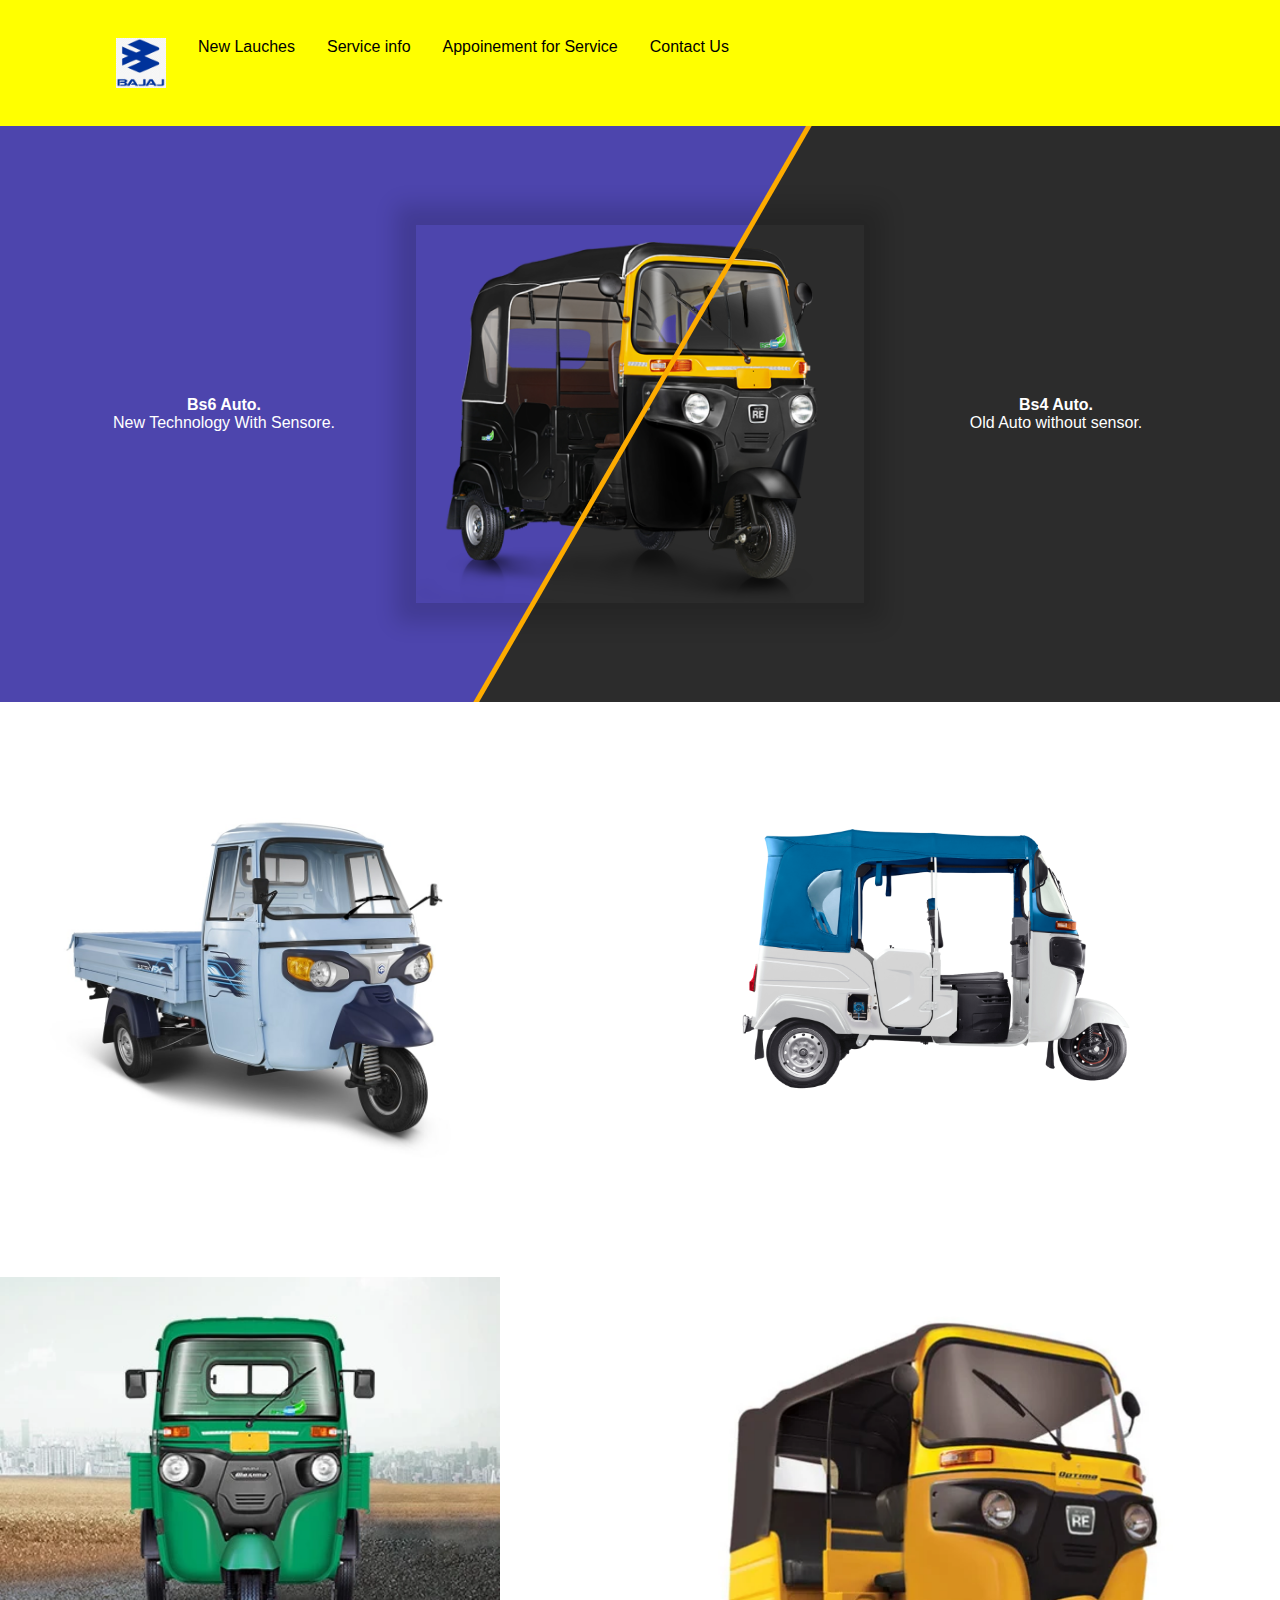
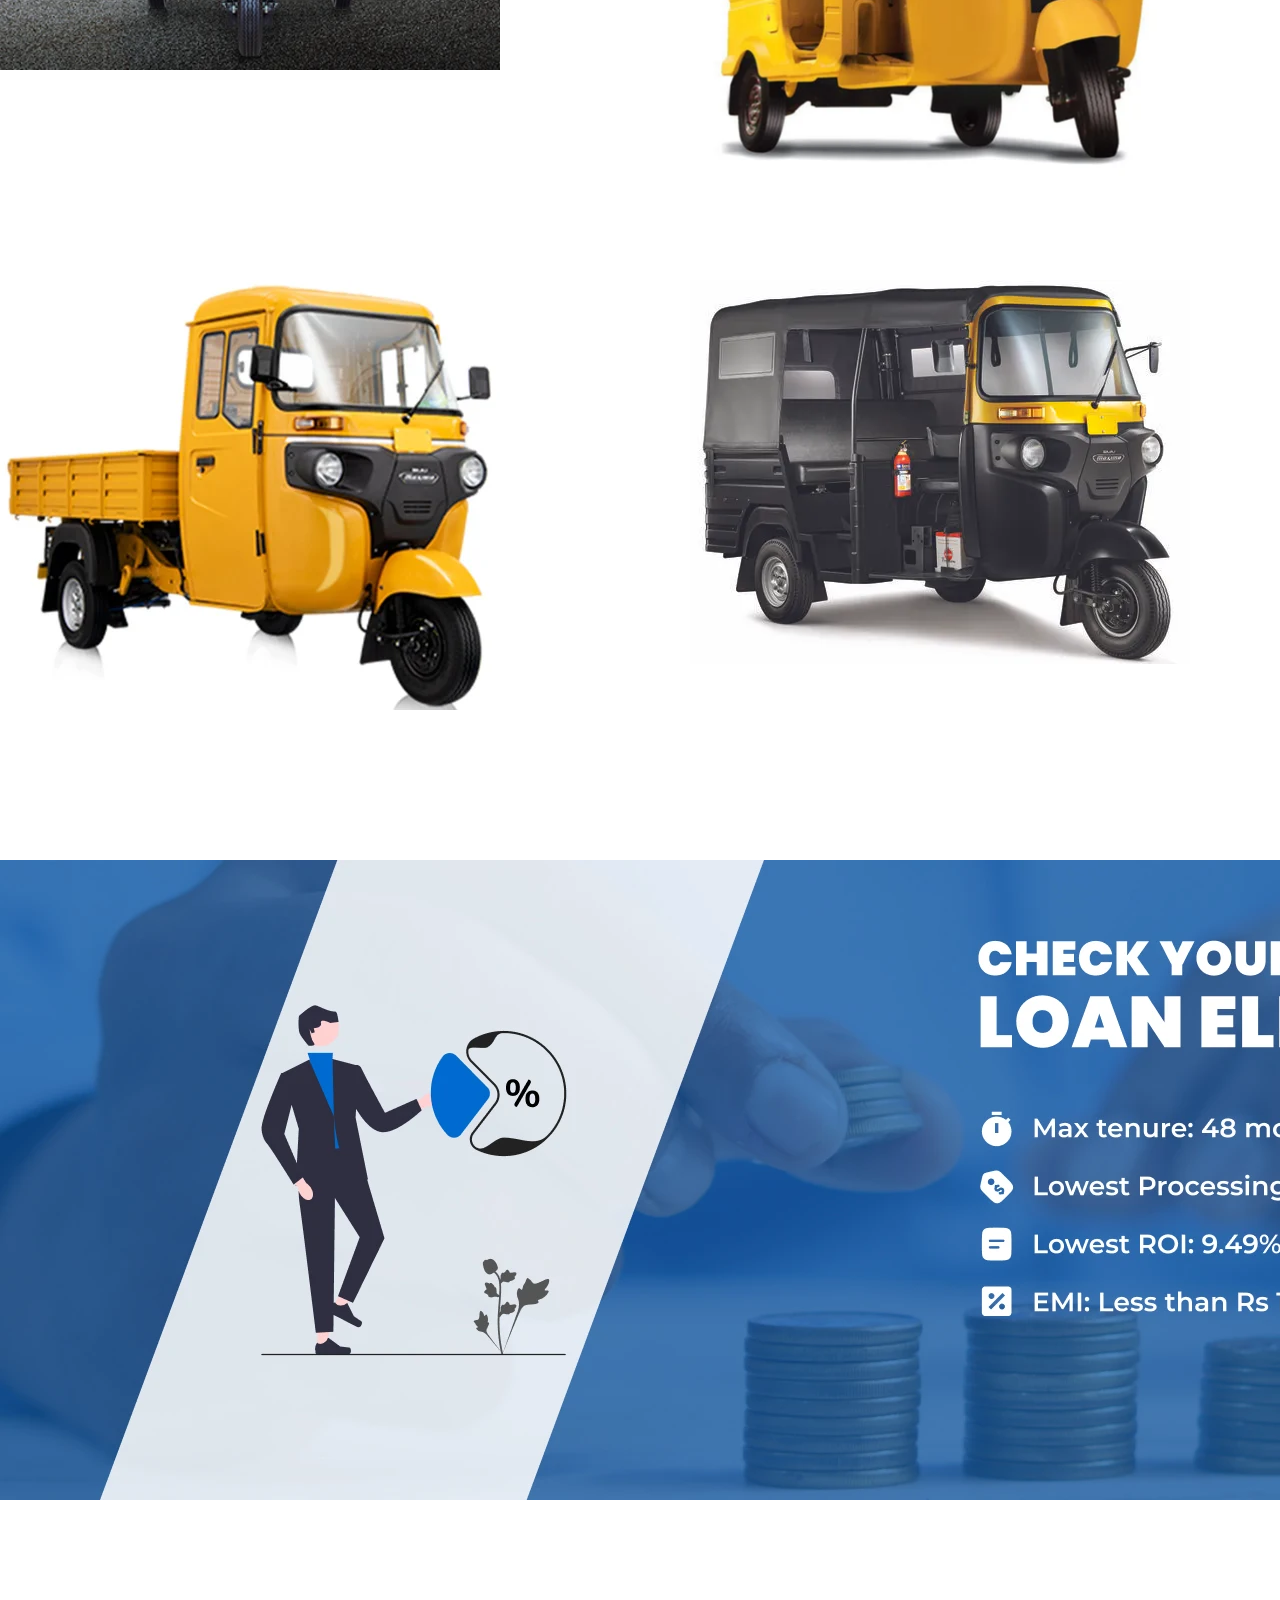
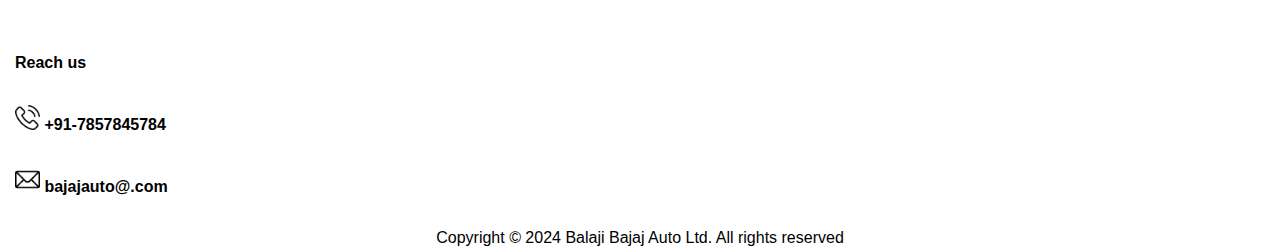
<file: index.html>
<!DOCTYPE html>
<html lang="en">

<head>
    <meta charset="UTF-8">
    <meta name="viewport" content="width=device-width, initial-scale=1.0">
    <title>Bajaj Auto</title>
    <link rel="stylesheet" href="style.css">
    <script src="index.js"></script>
</head>

<body>
    <header>
        <nav>
            <ul>
                <div class="logo">
                    <li><a href="index.html"><img src="img/logo1.webp"></a></li>
                </div>
                <li><a href="#">New Lauches</a></li>
                <li><a href="service.html">Service info</a></li>
                <li><a href="#">Appoinement for Service</a></li>
                <li><a href="#">Contact Us</a></li>
            </ul>
        </nav>
    </header>
    <div class="splitview skewed">
        <div class="panel bottom">
            <div class="content">
                <div class="description">
                    <h1>Bs4 Auto.</h1>
                    <p>Old Auto without sensor.</p>
                </div>
                <img src="img/bajaj-re-cng-auto-rickshaw.png" alt="Original">
            </div>
        </div>
        <div class="panel top">
            <div class="content">
                <div class="description">
                    <h1>Bs6 Auto.</h1>
                    <p>New Technology With Sensore.</p>
                </div>

                <img src="img/bajaj-re-cng-auto-rickshaw.png" alt="Duotone">
            </div>
        </div>

        <div class="handle"></div>
    </div>
    <div class="auto">
        <img src="img/ape-e-cargo4-1-1.jpg">
        <img src="img/ev-re-explore.png">
        <img src="img/maxima_c_gallery_thumbnail_4.webp">
        <img src="img/cng-bajaj-re-compact-auto-rickshaw-500x500.webp">
        <img src="img/bajaj-maxima-yellow-cargo-cng-auto-500x500.webp">
        <img src="img/bajaj-maxima-wider-diesel-bs6-500x500.webp">
    </div>
    <div class="loan">
        <img src="img/loanbanner-deck.webp">
    </div>

    <footer>
        <div class="info">
            <h1>Reach us</h1><br>
            <h2><img src="img/phone-call.png"> +91-7857845784</h2><br>
            <h2> <img src="img/mail.png"> bajajauto@.com</h2><br>
        </div>
    </footer>
 <div class="second-info">
    <p>Copyright © 2024 Balaji Bajaj  Auto Ltd. All rights reserved</p>
 </div>
</body>

</html>
</file>
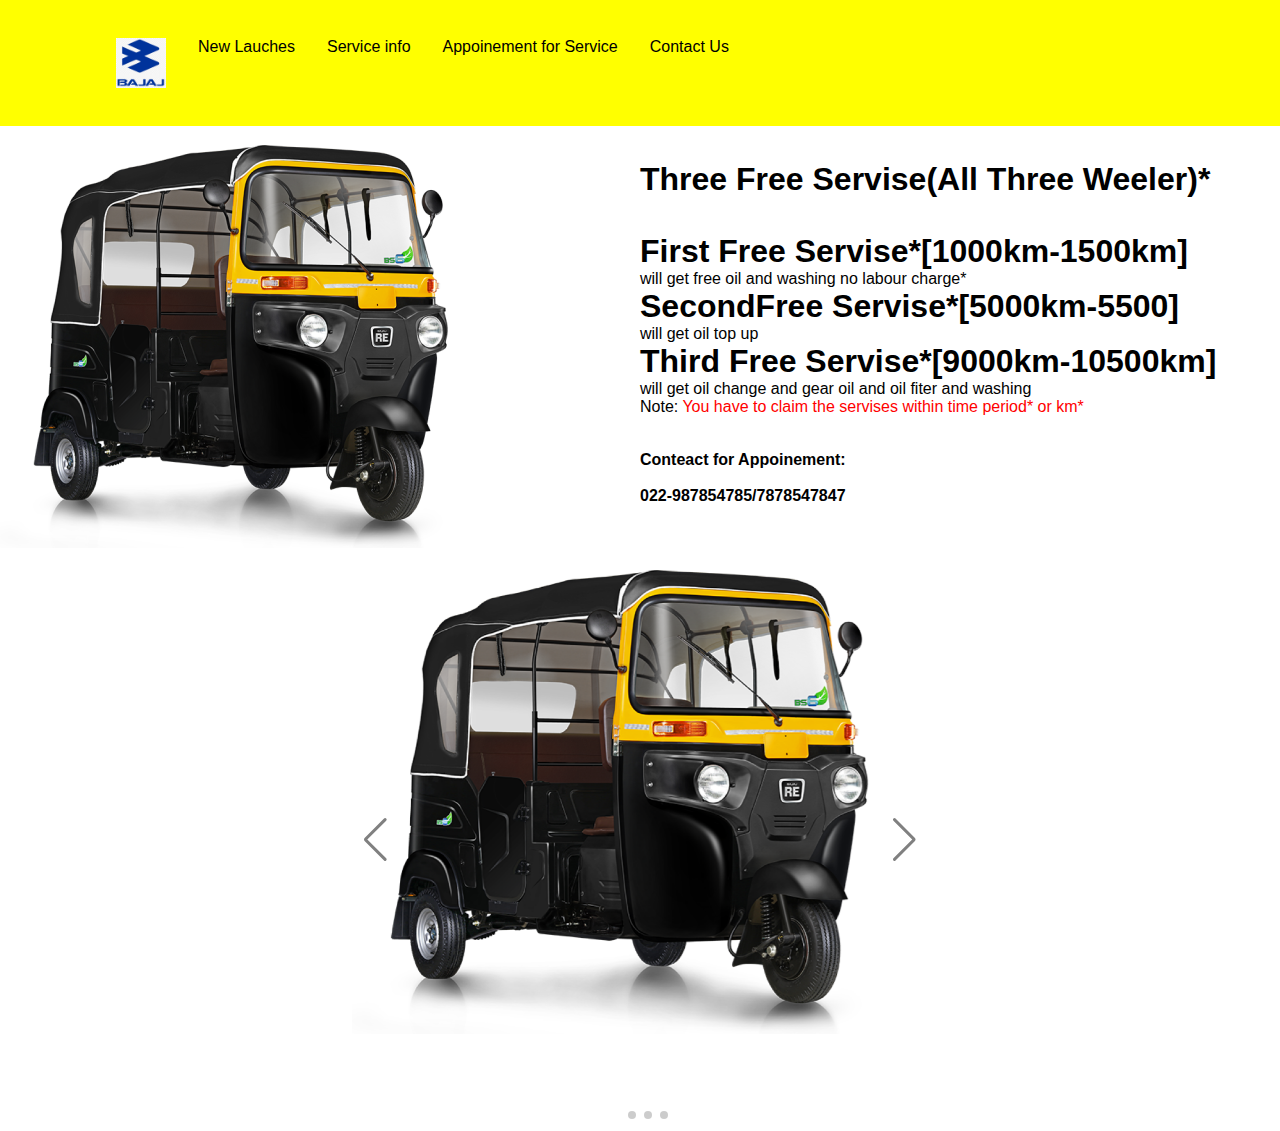
<file: service.html>
<!DOCTYPE html>
<html lang="en">

<head>
    <meta charset="UTF-8">
    <meta name="viewport" content="width=device-width, initial-scale=1.0">
    <title>Service Info</title>
    <link rel="stylesheet" href="servise.css">
    <link rel="stylesheet" href="https://cdn.jsdelivr.net/npm/swiper@11/swiper-bundle.min.css" />
</head>

<body>
    <header>
        <nav>
            <ul>
                <div class="logo">
                    <li><a href="index.html"><img src="img/logo1.webp"></a></li>
                </div>
                <li><a href="#">New Lauches</a></li>
                <li><a href="service.html">Service info</a></li>
                <li><a href="#">Appoinement for Service</a></li>
                <li><a href="#">Contact Us</a></li>
            </ul>
        </nav>
    </header>
    <div class="servise">
        <img src="img/bajaj-re-cng-auto-rickshaw.png">
        <div class="servise-info">
            <h1>Three Free Servise(All Three Weeler)*</h1>
            <h2>First Free Servise*[1000km-1500km]</h2>
            <p>will get free oil and washing
                no labour charge*
            </p>
            <h2> SecondFree Servise*[5000km-5500]</h2>
            <p>will get oil top up</p>
            <h2>Third Free Servise*[9000km-10500km]</h2>
            <p>will get oil change and gear oil and oil fiter and washing</p>
            <p>Note: <samp>You have to claim the servises within time period* or km*</samp></p>
            <h3>Conteact for Appoinement:</h3><br>
            <h4>022-987854785/7878547847</h4>
        </div>
    </div>
    <div class="container">
        <!-- Slider main container -->
        <div class="swiper">
            <!-- Additional required wrapper -->
            <div class="swiper-wrapper">
                <!-- Slides -->
                <div class="swiper-slide"><img src="img/bajaj-re-cng-auto-rickshaw.png"></div>
                <div class="swiper-slide"><img src="img/cng-bajaj-re-compact-auto-rickshaw-500x500.webp"></div>
                <div class="swiper-slide"><img src="img/ev-re-explore.png"></div>
                <div class="swiper-slide"><img src="img/bajaj-maxima-yellow-cargo-cng-auto-500x500.webp"></div>

            </div>
            <!-- If we need pagination -->
            <div class="swiper-pagination"></div>

            <!-- If we need navigation buttons -->
            <div class="swiper-button-prev"></div>
            <div class="swiper-button-next"></div>

        </div>
    </div>
    <script src="https://cdn.jsdelivr.net/npm/swiper@11/swiper-bundle.min.js"></script>
    <script>
        const swiper = new Swiper('.swiper', {
            autoplay: {
                dealy: 3000,
                disableOnIntractraction: false,
            },
            loop: true,
            pagination: {
                el: '.swiper-pagination',
                clickable: true,
            },
            navigation: {
                nextEl: '.swiper-button-next',
                prevEl: '.swiper-button-prev',
            },
        });          
    </script>
</body>

</html>
</file>
<file: style.css>
*{
  box-sizing: border-box;
  margin: 0;
  padding: 0;
  font-size: 100%;
  font-family: Arial, Helvetica, sans-serif;
}
header{
    top: 0;
    left: 0;
    width: 100%;
    padding: 30px 100px;
    background-color:yellow;
    display: flex;
    justify-content: space-between;
    z-index: 100;
}
nav{
    margin: 0;
    padding: 0;
}
nav ul{
    list-style-type: none;
    margin: 0;
    padding: 0;
    display: flex;
    justify-content: space-around;
}
nav ul li{
    display: inline;
    justify-content: space-between;
}
nav ul li a {
    color: black;
    text-decoration: none;
    padding: 0.5rem 1rem;
    display: block;  
}
nav ul li a:hover{
    transform: scale(1.2);
}
.logo ul li a img{
    height:150px;
    width: 150px;

}
.logo img{
    display: flex;
    height: 50px;
    width: 50px;
}
* {
    box-sizing: border-box;
    margin: 0;
    padding: 0;
}

/* Panels. */
.splitview {
    position: relative;
    width: 100%;
    min-height: 45vw;
    overflow: hidden;
}

.panel {
    position: absolute;
    width: 100vw;
    min-height: 45vw;
    overflow: hidden;
}

    .panel .content {
        position: absolute;
        width: 100vw;
        min-height: 45vw;
        color: #FFF;
    }

    .panel .description {
        width: 25%;
        position: absolute;
        top: 50%;
        transform: translateY(-50%);
        text-align: center;
    }

    .panel img {
        box-shadow: 0 0 20px 20px rgba(0, 0, 0, 0.15);
        width: 35%;
        position: absolute;
        top: 50%;
        left: 50%;
        transform: translate(-50%, -50%);
    }


.bottom {
    background-color: rgb(44, 44, 44);
    z-index: 1;
}

    .bottom .description {
        right: 5%;
    }

.top {
    background-color: rgb(77, 69, 173);
    z-index: 2;
    width: 50vw;

    /*-webkit-clip-path: polygon(60% 0, 100% 0, 100% 100%, 40% 100%);
    clip-path: polygon(60% 0, 100% 0, 100% 100%, 40% 100%);*/
}

    .top .description {
        left: 5%;
    }

/* Handle. */
.handle {
    height: 100%;
    position: absolute;
    display: block;
    background-color: rgb(253, 171, 0);
    width: 5px;
    top: 0;
    left: 50%;
    z-index: 3;
}

/* Skewed. */
.skewed .handle {
    top: 50%;
    transform: rotate(30deg) translateY(-50%);
    height: 200%;
    -webkit-transform-origin: top;
    -moz-transform-origin: top;
    transform-origin: top;
}

.skewed .top {
    transform: skew(-30deg);
    margin-left: -1000px;
    width: calc(50vw + 1000px);
}

.skewed .top .content {
    transform: skew(30deg);
    margin-left: 1000px;
}

/* Responsive. */
@media (max-width: 900px) {
    body {
        font-size: 75%;
    }
}
.auto{
    display: grid;
    grid-template-columns: 1fr 1fr;
    gap: 100px;
    margin-top: 100px;
}
.auto img{
    display: flex;
    width: 500px;
    height: auto;
}
.auto img:hover{
    transform: scale(1.5);
}
.loan img{
    width: auto;
    height: auto;
    margin-top: 150px;
    margin-bottom: 150px;
}
.info img{
   height: 25px;
   width: 25px;
}
.info h1{
    margin-bottom: 15px;
    margin-left: 15px;
}
.info h2{
    margin-bottom: 15px;
    margin-left: 15px;
}
.second-info p{
    background-colo: #fff;
    text-align: center;
}
</file>
<file: servise.css>
*{
    box-sizing: border-box;
    margin: 0;
    padding: 0;
    font-size: 100%;
    font-family: Arial, Helvetica, sans-serif;
  }
  header{
    top: 0;
    left: 0;
    width: 100%;
    padding: 30px 100px;
    background-color:yellow;
    display: flex;
    justify-content: space-between;
    z-index: 100;
}
nav{
    margin: 0;
    padding: 0;
}
nav ul{
    list-style-type: none;
    margin: 0;
    padding: 0;
    display: flex;
    justify-content: space-around;
}
nav ul li{
    display: inline;
    justify-content: space-between;
}
nav ul li a {
    color: black;
    text-decoration: none;
    padding: 0.5rem 1rem;
    display: block;  
}
nav ul li a:hover{
    transform: scale(1.2);
}
.logo ul li a img{
    height:150px;
    width: 150px;

}
.logo img{
    display: flex;
    height: 50px;
    width: 50px;
}
.servise{
    display: grid;
    grid-template-columns: 1fr 1fr;
}
.servise img{
   width: 500px;
   height: auto;
}
.servise-info h1{
    margin-top: 35px;
    margin-bottom: 35px;
     font-size: 2rem;    
    gap: 50px;
}
.servise-info h2{
    font-size: 2rem;
    gap: 50px;
}
.servise-info p samp{
    color: red;
    gap: 25px;     
}
.servise-info h3{
    margin-top: 35px;
}
.container{
    display: flex;
    justify-items: center;
    align-items: center;

}
.swiper{
    width: 45%;
    height: fit-content;
}
.swiper-slide img{
    width: 100%;
}
.swiper .swiper-button-prev{
    color: gray;
}
.swiper .swiper-button-next{
    color: gray;
}
.swiper .swiper-pagination-bullet-active{
    background: #fff;
}
</file>
